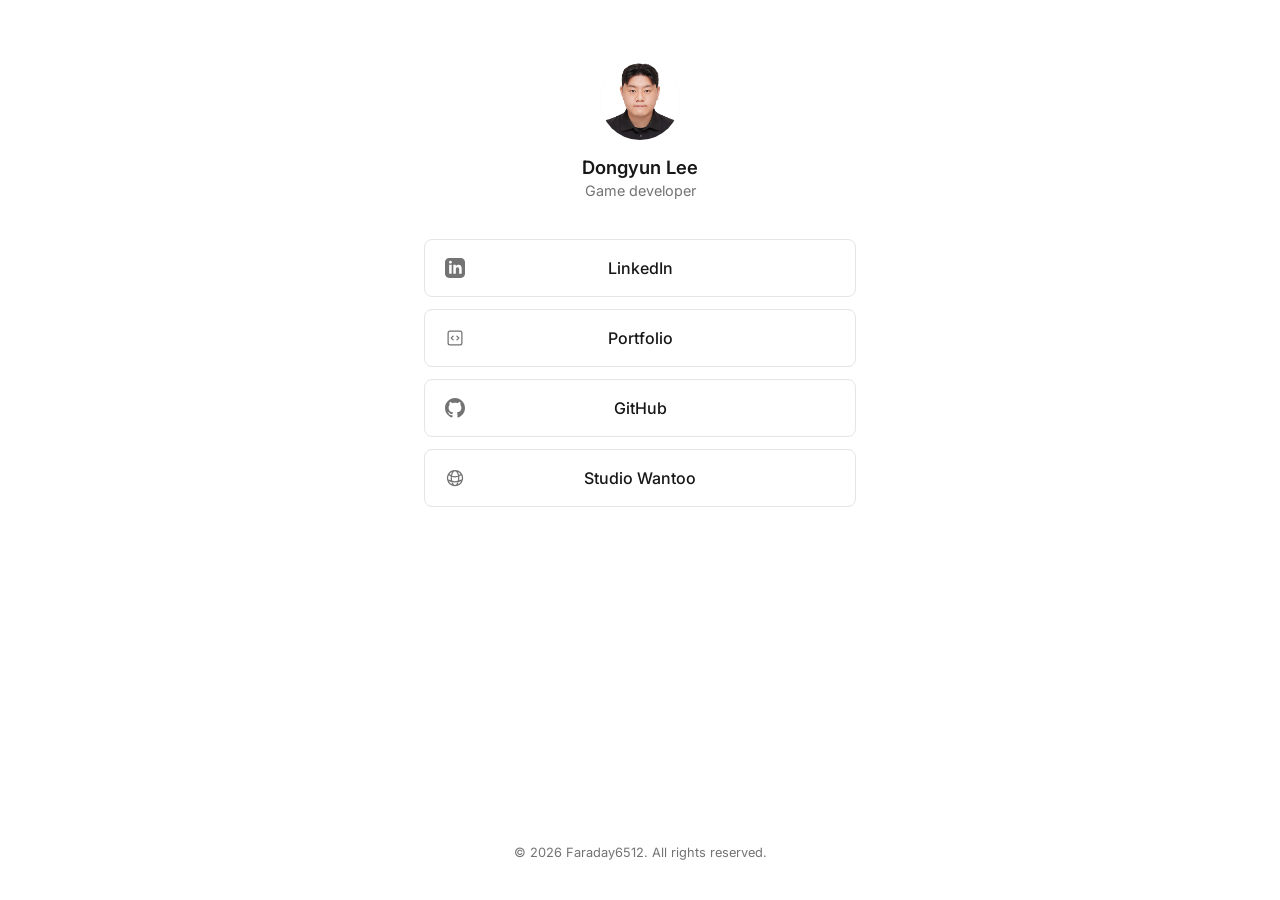
<file: index.html>
<!DOCTYPE html>
<html lang="ko">
<head>
  <meta charset="UTF-8">
  <!-- 모바일 환경 최적화를 위한 뷰포트 설정 -->
  <meta name="viewport" content="width=device-width, initial-scale=1.0, maximum-scale=1.0, user-scalable=no">
  <title>Faraday6512 Links</title>
  
  <!-- SEO 최적화 메타 태그 -->
  <meta name="description" content="Faraday6512의 링크 트리 페이지입니다. 포트폴리오, 깃허브, 스튜디오 원투 링크를 확인하세요.">
  
  <!-- 모던한 글꼴 (Google Fonts - Inter) 적용 -->
  <link rel="preconnect" href="https://fonts.googleapis.com">
  <link rel="preconnect" href="https://fonts.gstatic.com" crossorigin>
  <link href="https://fonts.googleapis.com/css2?family=Inter:wght@400;500;600;700&display=swap" rel="stylesheet">
  
  <link rel="stylesheet" href="style.css">
</head>
<body>
  <div class="container">
    <header class="profile">
      <div class="profile-image">
        <img src="profile.jpg" alt="Dongyun Lee">
      </div>
      <h1 class="name">Dongyun Lee</h1>
      <p class="bio">Game developer</p>
    </header>

    <main class="links">
      <a href="https://www.linkedin.com/in/dongyun-lee/" target="_blank" rel="noopener noreferrer" class="link-btn">
        <span class="icon">
          <svg xmlns="http://www.w3.org/2000/svg" width="24" height="24" viewBox="0 0 24 24" fill="currentColor">
            <path d="M19 0h-14c-2.761 0-5 2.239-5 5v14c0 2.761 2.239 5 5 5h14c2.762 0 5-2.239 5-5v-14c0-2.761-2.238-5-5-5zm-11 19h-3v-11h3v11zm-1.5-12.268c-.966 0-1.75-.79-1.75-1.764s.784-1.764 1.75-1.764 1.75.79 1.75 1.764-.783 1.764-1.75 1.764zm13.5 12.268h-3v-5.604c0-3.368-4-3.113-4 0v5.604h-3v-11h3v1.765c1.396-2.586 7-2.777 7 2.476v6.759z"/>
          </svg>
        </span>
        <span class="text">LinkedIn</span>
      </a>
      
      <a href="https://faraday6512.github.io/portfolio/" target="_blank" rel="noopener noreferrer" class="link-btn">
        <span class="icon">
          <svg xmlns="http://www.w3.org/2000/svg" fill="none" viewBox="0 0 24 24" stroke-width="1.5" stroke="currentColor">
            <path stroke-linecap="round" stroke-linejoin="round" d="M14.25 9.75L16.5 12l-2.25 2.25m-4.5 0L7.5 12l2.25-2.25M6 20.25h12A2.25 2.25 0 0020.25 18V6A2.25 2.25 0 0018 3.75H6A2.25 2.25 0 003.75 6v12A2.25 2.25 0 006 20.25z" />
          </svg>
        </span>
        <span class="text">Portfolio</span>
      </a>
      
      <a href="https://github.com/Faraday6512" target="_blank" rel="noopener noreferrer" class="link-btn">
        <span class="icon">
          <svg xmlns="http://www.w3.org/2000/svg" width="24" height="24" viewBox="0 0 24 24" fill="currentColor">
            <path d="M12 0c-6.626 0-12 5.373-12 12 0 5.302 3.438 9.8 8.207 11.387.599.111.793-.261.793-.577v-2.234c-3.338.726-4.033-1.416-4.033-1.416-.546-1.387-1.333-1.756-1.333-1.756-1.089-.745.083-.729.083-.729 1.205.084 1.839 1.237 1.839 1.237 1.07 1.834 2.807 1.304 3.492.997.107-.775.418-1.305.762-1.604-2.665-.305-5.467-1.334-5.467-5.931 0-1.311.469-2.381 1.236-3.221-.124-.303-.535-1.524.117-3.176 0 0 1.008-.322 3.301 1.23.957-.266 1.983-.399 3.003-.404 1.02.005 2.047.138 3.006.404 2.291-1.552 3.297-1.23 3.297-1.23.653 1.653.242 2.874.118 3.176.77.84 1.235 1.911 1.235 3.221 0 4.609-2.807 5.624-5.479 5.921.43.372.823 1.102.823 2.222v3.293c0 .319.192.694.801.576 4.765-1.589 8.199-6.086 8.199-11.386 0-6.627-5.373-12-12-12z"/>
          </svg>
        </span>
        <span class="text">GitHub</span>
      </a>

      <a href="https://studiowantoo.com/" target="_blank" rel="noopener noreferrer" class="link-btn highlight">
        <span class="icon">
          <svg xmlns="http://www.w3.org/2000/svg" fill="none" viewBox="0 0 24 24" stroke-width="1.5" stroke="currentColor">
            <path stroke-linecap="round" stroke-linejoin="round" d="M12 21a9.004 9.004 0 008.716-6.747M12 21a9.004 9.004 0 01-8.716-6.747M12 21c2.485 0 4.5-4.03 4.5-9S14.485 3 12 3m0 18c-2.485 0-4.5-4.03-4.5-9S9.515 3 12 3m0 0a8.997 8.997 0 017.843 4.582M12 3a8.997 8.997 0 00-7.843 4.582m15.686 0A11.953 11.953 0 0112 10.5c-2.998 0-5.74-1.1-7.843-2.918m15.686 0A8.959 8.959 0 0121 12c0 .778-.099 1.533-.284 2.253m0 0A17.919 17.919 0 0112 16.5c-3.162 0-6.133-.815-8.716-2.247m0 0A9.015 9.015 0 013 12c0-1.605.42-3.113 1.157-4.418" />
          </svg>
        </span>
        <span class="text">Studio Wantoo</span>
      </a>
    </main>

    <footer>
      <p>&copy; 2026 Faraday6512. All rights reserved.</p>
    </footer>
  </div>

  <script src="script.js"></script>
</body>
</html>
</file>
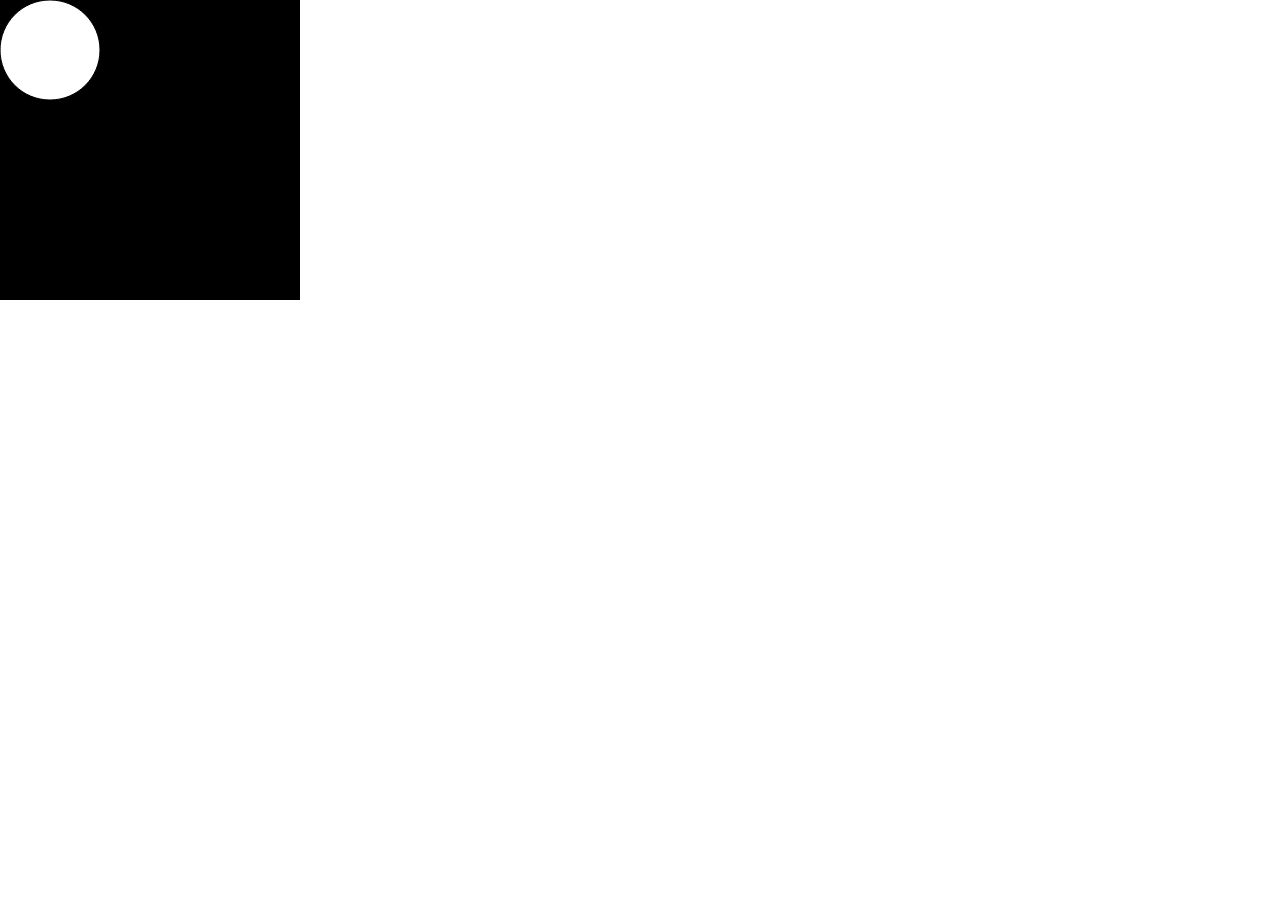
<file: 02.startp5js/index.html>
<!DOCTYPE html>
<html lang="en">
  <head>
    <meta charset="utf-8" />
    <meta name="viewport" content="width=device-width, initial-scale=1.0">

    <title>Sketch</title>

    <link rel="stylesheet" type="text/css" href="style.css">

    <script src="libraries/p5.min.js"></script>
    <script src="libraries/p5.sound.min.js"></script>
  </head>

  <body>
    <script src="sketch.js"></script>
  </body>
</html>
</file>
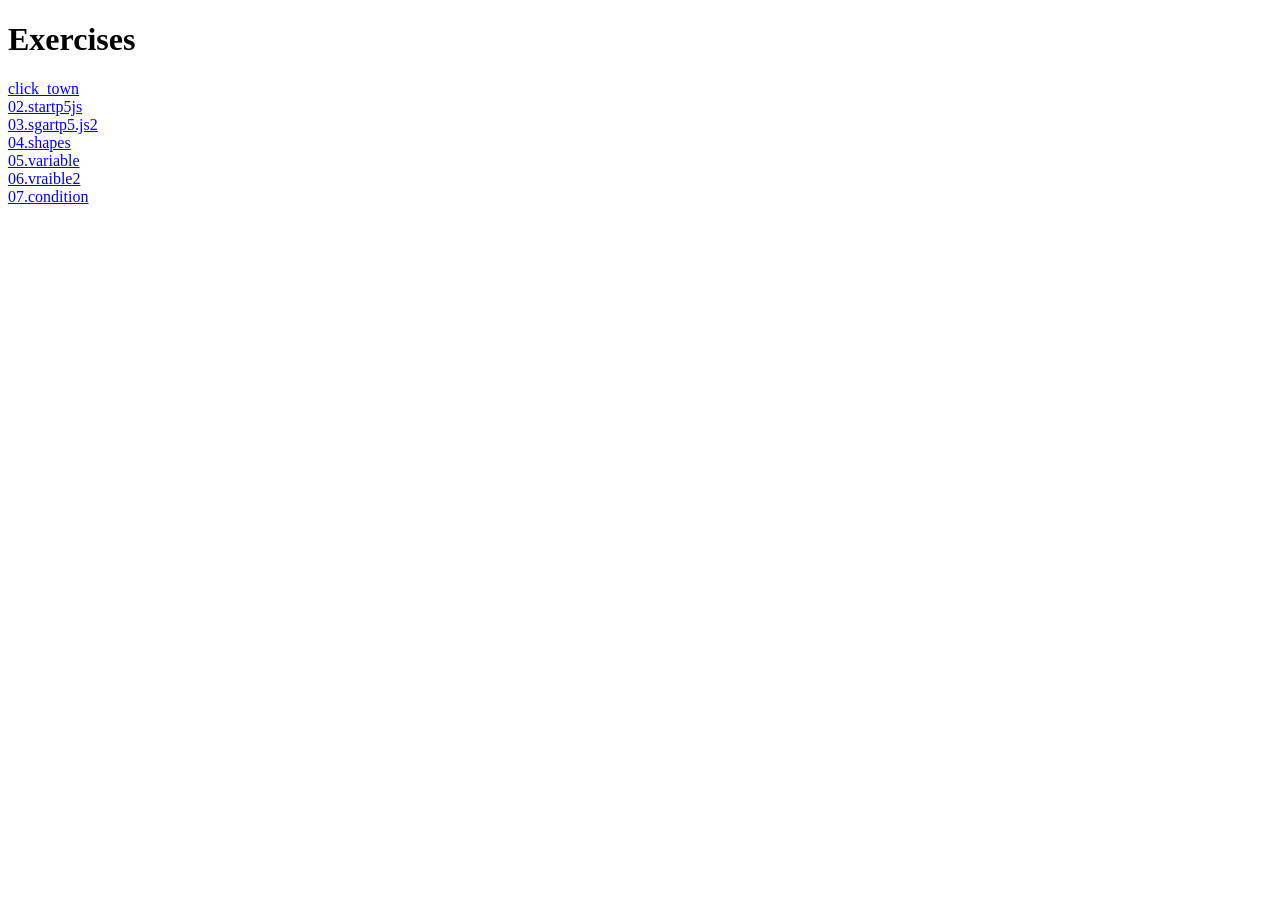
<file: p5js/index.html>
<!DOCTYPE html>
<html lang="en">

<head>
    <meta charset="UTF-8">
    <meta name="viewport" content="width=device-width, initial-scale=1.0">
    <title>IPDG Exercises</title>
</head>

<body>
    <h1>Exercises</h1>
    <a href="click_town/">click_town</a><br>
    <a href="02.startp5js/">02.startp5js</a><br>
    <a href="03.sgartp5.js2/">03.sgartp5.js2</a><br>
    <a href="04.shapes/">04.shapes</a><br>
    <a href="05.variable/">05.variable</a><br>
    <a href="06.vraible2/">06.vraible2</a><br>
    <a href="07.condition/">07.condition</a><br>



</body>

</html>
</file>
<file: style.css>
/* 초미니멀리즘 (Minimalist) 스타일 설정 */
:root {
  --bg: #ffffff;
  --text: #171717;
  --text-muted: #737373;
  --border: #e5e5e5;
  --hover: #f5f5f5;
}

* {
  box-sizing: border-box;
  margin: 0;
  padding: 0;
}

body {
  font-family: 'Inter', -apple-system, BlinkMacSystemFont, "Segoe UI", Roboto, sans-serif;
  background-color: var(--bg);
  color: var(--text);
  min-height: 100vh;
  display: flex;
  justify-content: center;
  -webkit-font-smoothing: antialiased;
}

.container {
  width: 100%;
  max-width: 480px;
  padding: 60px 24px 40px;
  display: flex;
  flex-direction: column;
  align-items: center;
}

/* 프로필 섹션 */
.profile {
  text-align: center;
  margin-bottom: 40px;
}

.profile-image {
  width: 80px;
  height: 80px;
  border-radius: 50%;
  background-color: var(--hover);
  margin: 0 auto 16px;
  display: flex;
  justify-content: center;
  align-items: center;
}

.profile-image img {
  width: 100%;
  height: 100%;
  object-fit: cover;
  border-radius: 50%;
}

.name {
  font-size: 1.15rem;
  font-weight: 600;
  margin-bottom: 4px;
}

.bio {
  font-size: 0.9rem;
  color: var(--text-muted);
}

/* 링크 리스트 섹션 */
.links {
  width: 100%;
  display: flex;
  flex-direction: column;
  gap: 12px;
}

.link-btn {
  display: flex;
  align-items: center;
  justify-content: center;
  position: relative;
  padding: 18px 24px;
  text-decoration: none;
  color: var(--text);
  background-color: transparent;
  border: 1px solid var(--border);
  border-radius: 8px; /* 둥근 모서리를 최소화 */
  font-size: 1rem;
  transition: background-color 0.2s ease;
}

.link-btn .icon {
  position: absolute;
  left: 20px;
  display: flex;
  align-items: center;
  justify-content: center;
  width: 20px;
  height: 20px;
  color: var(--text-muted);
}

.link-btn .text {
  font-weight: 500;
}

.link-btn:hover, .link-btn:active {
  background-color: var(--hover);
}

/* 푸터 */
footer {
  margin-top: auto;
  padding-top: 40px;
  text-align: center;
  color: var(--text-muted);
  font-size: 0.8rem;
}
</file>
<file: 02.startp5js/style.css>
html, body {
  margin: 0;
  padding: 0;
}

canvas {
  display: block;
}
</file>
